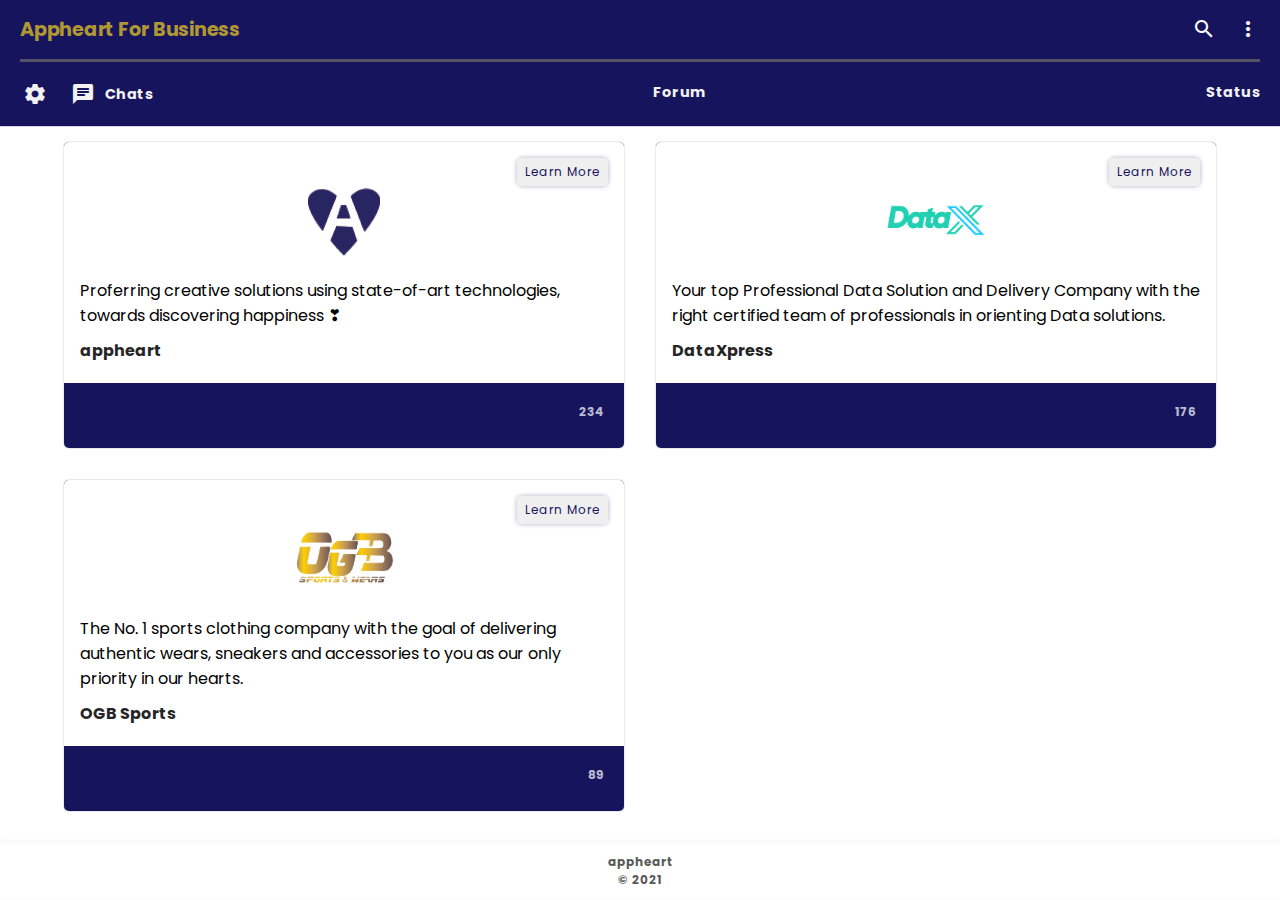
<file: index.html>
<!DOCTYPE html>
<html lang="en">
  <head>
    <meta charset="UTF-8" />
    <meta http-equiv="X-UA-Compatible" content="IE=edge" />
    <meta name="viewport" content="width=device-width, initial-scale=1.0" />

    <!-- CSS -->
    <link rel="stylesheet" href="/src/css/main.css" />

    <!-- MATERIAL ICONS -->
    <link
      href="https://fonts.googleapis.com/icon?family=Material+Icons"
      rel="stylesheet"
    />

    <!-- FONTAWESOME -->
    <link
      href="https://use.fontawesome.com/releases/v5.6.3/css/all.css"
      rel="stylesheet"
      integrity="sha384-UHRtZLI+pbxtHCWp1t77Bi1L4ZtiqrqD80Kn4Z8NTSRyMA2Fd33n5dQ8lWUE00s/"
      crossorigin="anonymous"
    />

    <!-- GOOGLE FONTS - POPPINS -->
    <link rel="preconnect" href="https://fonts.gstatic.com" />
    <link
      href="https://fonts.googleapis.com/css2?family=Poppins:wght@100;300;400;500;700;900&display=swap"
      rel="stylesheet"
    />

    <!-- MANIFEST -->
    <link rel="manifest" href="/manifest.json" />

    <title>Business Listings : List your Business Online</title>
  </head>

  <body id="home">
    <header>
      <div class="company">
        <div class="company__Logo">Appheart for Business</div>
        <div class="">
          <div class="search modal-trigger">
            <i class="material-icons">search</i>
          </div>
          <div class="">
            <i class="material-icons open-options">more_vert</i>
          </div>
        </div>
      </div>
      <div class="options">
        <div class="close-options">
          <i class="material-icons">close</i>
        </div>
        <div class="a">How to get started</div>
      </div>
      <nav>
        <div class="settings open-aside">
          <a href="#"><i class="material-icons">settings</i></a>
        </div>
        <div class="tabs">
          <a href="#"><i class="material-icons">chat</i> Chats</a>
          <a href="#">Forum</a>
          <a href="#">Status</a>
        </div>
      </nav>
    </header>

    <main>
      <section class="businesses__container">
        <div class="businesses"></div>
      </section>
    </main>

    <aside>
      <div class="close-aside">
        <i class="material-icons">close</i>
      </div>
      <div class="aside-content">
        <div id="profile">
          <div class="profile__image">
            <img
              src="/public/images/charles-deluvio-Lks7vei-eAg-unsplash.jpg"
              alt=""
            />
          </div>

          <div class="profile__theme">
            <i class="material-icons">people </i>
          </div>
        </div>

        <div class="aside-menu">
          <ul>
            <li>
              <a href=""><i class="material-icons">person</i>New Group</a>
            </li>
            <li>
              <a href=""><i class="material-icons">phone</i>Add</a>
            </li>
            <li>
              <a href=""><i class="material-icons">chat</i> Remove</a>
            </li>
            <li>
              <a href=""><i class="material-icons">mail</i>Sign Up </a>
            </li>
            <li>
              <a href=""><i class="material-icons">add</i>Add Persons</a>
            </li>
            <li>
              <a href=""><i class="material-icons">logout</i>Logout</a>
            </li>
          </ul>
        </div>
      </div>
    </aside>

    <footer>
      <p>appheart</p>
      <p>&copy 2021</p>
    </footer>

    <div class="modal" id="modal">
      <div class="modal__control--close" id="modalControlClose">
        <i class="material-icons">close</i>
      </div>
      <div class="modal-content__wrapper" id="modalContent">
        <div class="alert">
          <h2>Free for 30 days</h2>
          <button id="modalControlClose">Continue</button>
        </div>
      </div>
    </div>

    <script src="/src/js/index.js" type="module"></script>
  </body>
</html>
</file>
<file: src/css/main.css>
* {
  font-family: inherit;
  -webkit-user-select: none;
     -moz-user-select: none;
      -ms-user-select: none;
          user-select: none;
}

*, *::before, *::after {
  margin: 0;
  padding: 0;
  -webkit-box-sizing: border-box;
          box-sizing: border-box;
}

html {
  height: 100%;
  width: 100%;
}

body {
  position: relative;
  min-height: 100%;
  width: 100%;
  font-family: "Poppins";
  display: -webkit-box;
  display: -ms-flexbox;
  display: flex;
  -webkit-box-orient: vertical;
  -webkit-box-direction: normal;
      -ms-flex-direction: column;
          flex-direction: column;
}

body.fixed {
  position: fixed;
}

img {
  width: 100%;
  height: 100%;
  -o-object-fit: cover;
     object-fit: cover;
}

button {
  outline: none;
  border: none;
  font-family: "Poppins";
  cursor: pointer;
  border-radius: 5px;
}

.stars-outer {
  position: relative;
  display: inline-block;
}

.stars-outer::before {
  content: "\f005 \f005 \f005 \f005 \f005";
  font-family: "Font Awesome 5 Free";
  font-weight: 900;
  color: #768877;
}

.stars-inner {
  position: absolute;
  top: 0;
  left: 0;
  white-space: nowrap;
  overflow: hidden;
  width: 0;
}

.stars-inner::before {
  content: "\f005 \f005 \f005 \f005 \f005";
  font-family: "Font Awesome 5 Free";
  font-weight: 900;
  color: #f8ce0b;
}

button {
  padding: 10px 20px;
  font-size: 100%;
  text-transform: uppercase;
  cursor: pointer;
}

.button {
  display: block;
  text-decoration: none;
  color: inherit;
}

.company {
  display: -webkit-box;
  display: -ms-flexbox;
  display: flex;
  -webkit-box-pack: justify;
      -ms-flex-pack: justify;
          justify-content: space-between;
  -webkit-box-align: center;
      -ms-flex-align: center;
          align-items: center;
  width: 100%;
}

.company__Logo {
  font-weight: 700;
  letter-spacing: 1.5px;
  font-size: 120%;
  color: #f0d121;
  opacity: .7;
  cursor: pointer;
  -webkit-transition: 0.3s ease-in-out;
  transition: 0.3s ease-in-out;
  text-transform: capitalize;
  letter-spacing: -0.25px;
  padding: 10px 0 15px;
  display: -webkit-box;
  display: -ms-flexbox;
  display: flex;
  -webkit-box-align: center;
      -ms-flex-align: center;
          align-items: center;
}

.company__Logo:hover {
  opacity: 1;
}

.company .search {
  cursor: pointer;
}

.company .search:hover {
  opacity: 0.7;
  -webkit-transition: 0.3s ease-in-out;
  transition: 0.3s ease-in-out;
}

.company {
  border-bottom: 3px solid rgba(232, 228, 120, 0.3);
  margin-bottom: 20px;
}

.company > div {
  display: -webkit-box;
  display: -ms-flexbox;
  display: flex;
  position: relative;
}

.company > div > div {
  width: auto;
}

.company > div > div i {
  cursor: pointer;
  -webkit-transition: 0.3s;
  transition: 0.3s;
}

.company > div > div i:hover {
  opacity: 0.7;
}

.company > div > div:first-child {
  margin-right: 20px;
}

.options {
  position: absolute;
  top: 20px;
  right: 20px;
  width: auto;
  display: -webkit-box;
  display: -ms-flexbox;
  display: flex;
  -webkit-box-orient: vertical;
  -webkit-box-direction: normal;
      -ms-flex-direction: column;
          flex-direction: column;
  -webkit-box-align: end;
      -ms-flex-align: end;
          align-items: flex-end;
  padding: 20px;
  background-color: #fff;
  color: blue;
  font-weight: bold;
  z-index: 500;
  -webkit-transform: scale(0);
          transform: scale(0);
  -webkit-transform-origin: top;
          transform-origin: top;
  border-radius: 5px;
}

.options .close-options {
  cursor: pointer;
  color: red;
}

.options.active {
  -webkit-transform: scale(1);
          transform: scale(1);
}

.modal {
  position: fixed;
  top: 0;
  left: 0;
  width: 100%;
  height: 100%;
  background: #fff;
  -webkit-transform-origin: center;
          transform-origin: center;
  -webkit-transform: scale(0);
          transform: scale(0);
  -webkit-transition: 0.35s ease-in-out;
  transition: 0.35s ease-in-out;
}

.modal::after {
  position: absolute;
  top: 0;
  left: 0;
  content: "";
  width: 100%;
  height: 100%;
  background-color: rgba(0, 0, 255, 0.3);
  z-index: 100;
  -webkit-transform: scale(1);
          transform: scale(1);
}

.modal.active {
  -webkit-transform: scale(1);
          transform: scale(1);
}

.modal__control--close {
  position: absolute;
  top: 20px;
  right: 20px;
  cursor: pointer;
  z-index: 1001;
}

.modal__control--close:hover {
  opacity: 0.7;
}

.modal__control--close:hover i {
  -webkit-transform: scale(1.5);
          transform: scale(1.5);
  -webkit-transform-origin: center;
          transform-origin: center;
  -webkit-transition: 0.3s;
  transition: 0.3s;
}

.modal-content__wrapper {
  position: relative;
  width: 100%;
  height: 100%;
  top: 0;
  left: 0;
  z-index: 1000;
  display: -webkit-box;
  display: -ms-flexbox;
  display: flex;
  -webkit-box-pack: center;
      -ms-flex-pack: center;
          justify-content: center;
  -webkit-box-align: center;
      -ms-flex-align: center;
          align-items: center;
  text-align: center;
}

.businesses {
  position: relative;
  height: 100%;
  padding: 1rem 5%;
  grid-gap: 2rem;
  display: -ms-grid;
  display: grid;
  -webkit-box-align: start;
      -ms-flex-align: start;
          align-items: flex-start;
  -ms-grid-columns: 1fr;
      grid-template-columns: 1fr;
}

@media (min-width: 620px) {
  .businesses {
    -ms-grid-columns: (1fr)[2];
        grid-template-columns: repeat(2, 1fr);
  }
}

.business {
  position: relative;
  display: -ms-grid;
  display: grid;
  -ms-grid-rows: (auto)[1fr];
      grid-template-rows: repeat(1fr auto);
  -webkit-box-shadow: 0 0 1px #17145e;
          box-shadow: 0 0 1px #17145e;
  overflow: hidden;
  background-color: #fff;
  border-radius: 5px;
  -webkit-transition: 0.35s ease-in-out;
  transition: 0.35s ease-in-out;
}

.business:hover {
  -webkit-transform: scale(0.989);
          transform: scale(0.989);
}

.business__info {
  display: -webkit-box;
  display: -ms-flexbox;
  display: flex;
  -webkit-box-align: center;
      -ms-flex-align: center;
          align-items: center;
  padding: 20px 1rem;
  -webkit-box-orient: vertical;
  -webkit-box-direction: normal;
      -ms-flex-direction: column;
          flex-direction: column;
}

.business__info > div {
  display: -webkit-box;
  display: -ms-flexbox;
  display: flex;
  -webkit-box-orient: vertical;
  -webkit-box-direction: normal;
      -ms-flex-direction: column;
          flex-direction: column;
  gap: 10px;
}

.business__name {
  font-weight: 700;
  opacity: 0.85;
}

.business__rating {
  background-color: #17145e;
  color: #fff;
  padding: 20px;
  display: -webkit-box;
  display: -ms-flexbox;
  display: flex;
  -webkit-box-pack: justify;
      -ms-flex-pack: justify;
          justify-content: space-between;
}

.business__rating--count {
  font-size: 75%;
  font-weight: 700;
  opacity: 0.7;
}

.business__connect {
  position: absolute;
  top: 1rem;
  right: 1rem;
  font-size: 12px;
  -webkit-box-shadow: 0 0 5px rgba(21, 5, 80, 0.33);
          box-shadow: 0 0 5px rgba(21, 5, 80, 0.33);
  border-radius: 5px;
}

.business__connect button {
  padding: 5px 8px;
  color: #17145e;
  font-weight: 400;
  letter-spacing: 1px;
  text-transform: capitalize;
}

.business__logo {
  height: auto;
  width: 100%;
  display: -webkit-box;
  display: -ms-flexbox;
  display: flex;
  -webkit-box-pack: center;
      -ms-flex-pack: center;
          justify-content: center;
  -webkit-box-align: center;
      -ms-flex-align: center;
          align-items: center;
  padding: 8px;
}

.business__logo .logo {
  -o-object-fit: contain;
     object-fit: contain;
  height: 100px;
  width: 100px;
}

header {
  position: relative;
  top: 0;
  height: auto;
  background-color: #17145e;
  padding: 5px 20px 15px;
  color: #fff;
  display: -webkit-box;
  display: -ms-flexbox;
  display: flex;
  -webkit-box-align: start;
      -ms-flex-align: start;
          align-items: flex-start;
  -webkit-box-pack: center;
      -ms-flex-pack: center;
          justify-content: center;
  -webkit-box-orient: vertical;
  -webkit-box-direction: normal;
      -ms-flex-direction: column;
          flex-direction: column;
  -webkit-box-shadow: 0 0 1px #17145e;
          box-shadow: 0 0 1px #17145e;
}

header nav {
  position: -webkit-sticky !important;
  position: sticky !important;
  top: 0;
  left: 0;
  display: -webkit-box;
  display: -ms-flexbox;
  display: flex;
  -webkit-box-pack: justify;
      -ms-flex-pack: justify;
          justify-content: space-between;
  width: 100%;
  -webkit-box-align: center;
      -ms-flex-align: center;
          align-items: center;
}

header nav a {
  display: -ms-grid;
  display: grid;
  -webkit-box-pack: center;
      -ms-flex-pack: center;
          justify-content: center;
  -webkit-box-align: center;
      -ms-flex-align: center;
          align-items: center;
  position: relative;
  letter-spacing: 0.5px;
  font-weight: 700;
  font-size: 90%;
  text-decoration: none;
  color: #f2f2f2;
  height: 100%;
  padding-bottom: 5px;
}

header nav a:after {
  content: "";
  position: absolute;
  height: 4px;
  bottom: -5px;
  width: 100%;
  background-color: #fff;
  -webkit-transform: scaleY(0);
          transform: scaleY(0);
  -webkit-transform-origin: bottom;
          transform-origin: bottom;
  -webkit-transition: 0.2s ease-in-out;
  transition: 0.2s ease-in-out;
}

header nav a:hover::after, header nav a.active::after {
  -webkit-transform: scaleY(1);
          transform: scaleY(1);
}

header .settings {
  -ms-flex-preferred-size: 2rem;
      flex-basis: 2rem;
  -ms-grid-column-align: start;
      justify-self: start;
  margin-right: 20px;
  -webkit-transition: 0.3s ease-in-out;
  transition: 0.3s ease-in-out;
}

header .settings:hover, header .settings:active {
  opacity: 0.7;
}

header .settings:hover a::after, header .settings:active a::after {
  all: unset;
}

header .tabs {
  width: 100%;
  display: -webkit-box;
  display: -ms-flexbox;
  display: flex;
  -webkit-box-pack: justify;
      -ms-flex-pack: justify;
          justify-content: space-between;
}

header .tabs a {
  display: -webkit-box;
  display: -ms-flexbox;
  display: flex;
}

header .tabs a i {
  margin-right: 10px;
}

main {
  height: 100%;
  background-color: white;
}

aside {
  position: fixed;
  width: auto;
  min-width: 300px;
  height: 100%;
  top: 0;
  left: 0;
  background-color: rgba(51, 51, 51, 0.9);
  -webkit-transform: translateX(-140%);
          transform: translateX(-140%);
  -webkit-transform-origin: left;
          transform-origin: left;
  -webkit-transition: 0.4s;
  transition: 0.4s;
}

aside.active {
  -webkit-transform: translateX(0);
          transform: translateX(0);
}

.close-aside {
  position: absolute;
  right: -40px;
  top: 10px;
}

.close-aside i {
  font-size: 2rem;
  color: #f2f2f2;
  opacity: 0.7;
  -webkit-transition: 0.3s;
  transition: 0.3s;
  cursor: pointer;
}

.close-aside i:hover {
  opacity: 1;
}

.aside-content {
  position: relative;
  width: 100%;
  height: 100%;
}

#profile {
  display: -webkit-box;
  display: -ms-flexbox;
  display: flex;
  -webkit-box-pack: justify;
      -ms-flex-pack: justify;
          justify-content: space-between;
  padding: 20px;
  -webkit-box-align: center;
      -ms-flex-align: center;
          align-items: center;
  background-color: #333;
}

.aside-menu {
  padding: 20px;
}

.aside-menu ul {
  list-style: none;
}

.aside-menu ul li {
  line-height: 60px;
}

.aside-menu ul a {
  text-decoration: none;
  display: -webkit-box;
  display: -ms-flexbox;
  display: flex;
  height: 100%;
  -webkit-box-align: center;
      -ms-flex-align: center;
          align-items: center;
  color: #fff;
}

.aside-menu ul a i {
  margin-right: 20px;
}

.profile__image {
  position: relative;
  height: 80px;
  width: 80px;
  border-radius: 50%;
  overflow: hidden;
}

.profile__image img {
  position: absolute;
  width: 100%;
  height: 100%;
  -o-object-fit: cover;
     object-fit: cover;
}

footer {
  padding: 10px;
  margin-top: 1rem;
  text-align: center;
  font-weight: 700;
  font-size: 12px;
  -webkit-box-shadow: 0 -1px 5px rgba(204, 202, 244, 0.35);
          box-shadow: 0 -1px 5px rgba(204, 202, 244, 0.35);
  opacity: .65;
}
/*# sourceMappingURL=main.css.map */
</file>
